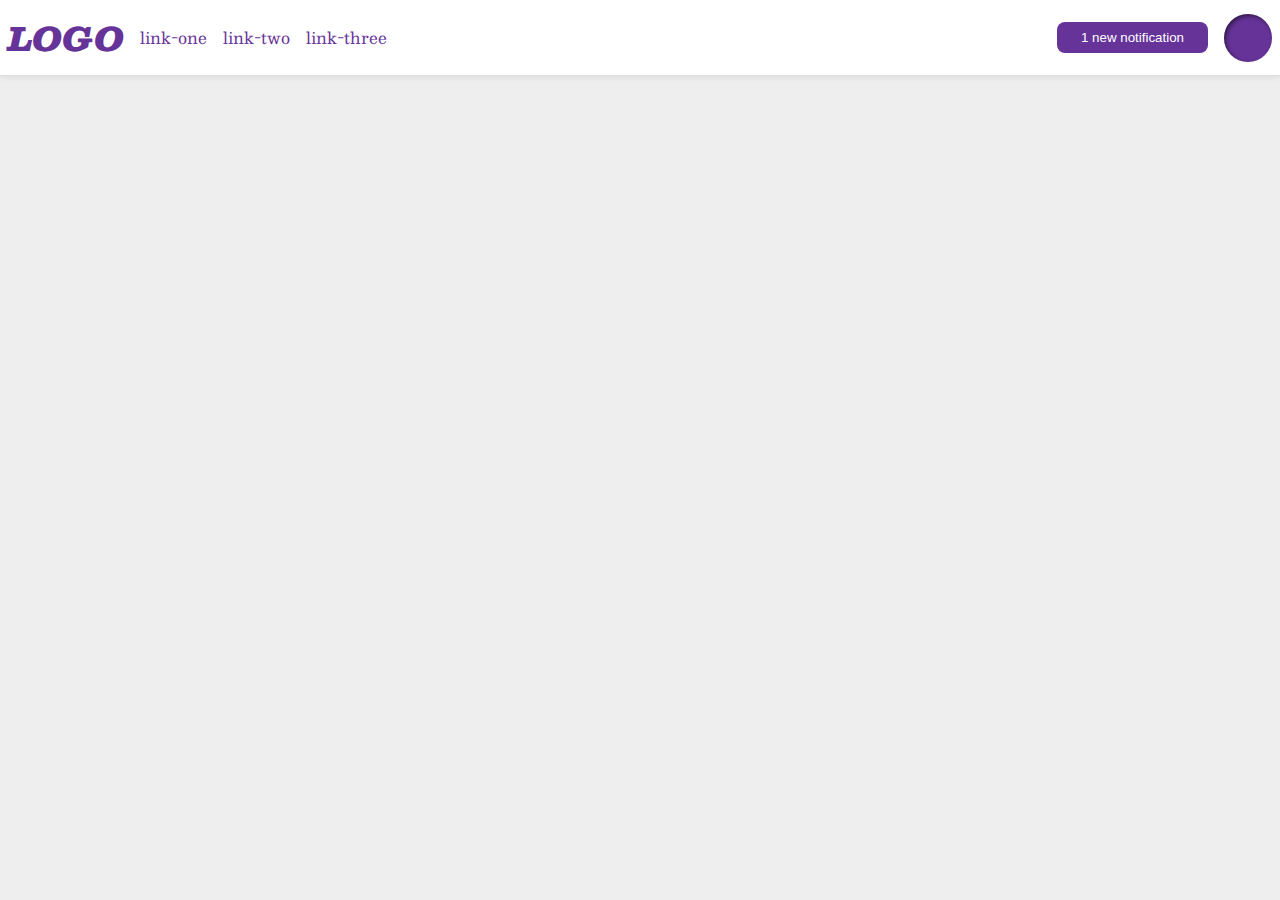
<file: flex/03-flex-header-2/index.html>
<!DOCTYPE html>
<html lang="en">
  <head>
    <meta charset="UTF-8">
    <meta http-equiv="X-UA-Compatible" content="IE=edge">
    <meta name="viewport" content="width=device-width, initial-scale=1.0">
    <title>Flex Header 2</title>
    <link rel="stylesheet" href="style.css">
  </head>
  <body>
    <div class="header">
      <div class="container">
        <div class="logo">
          LOGO
        </div>
        <ul class="links">
         <li><a href="google.com">link-one</a></li>
         <li><a href="google.com">link-two</a></li>
         <li><a href="google.com">link-three</a></li>
       </ul>
      </div>
      <div class="container">
        <button class="notifications">
          1 new notification
        </button>
        <div class="profile-image"></div>
      </div>  
    </div>
  </body>
</html>
</file>
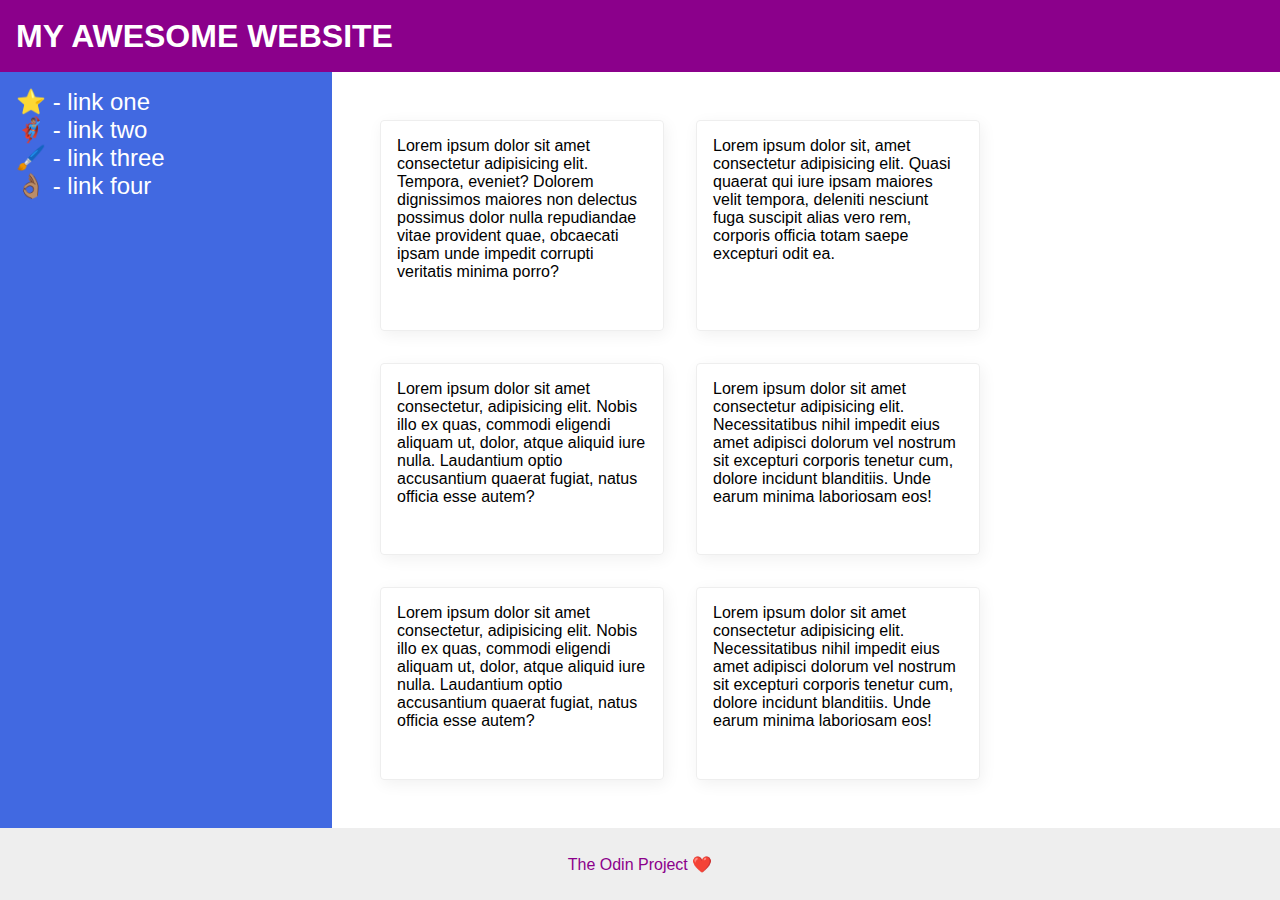
<file: flex/07-flex-layout-2/index.html>
<!DOCTYPE html>
<html lang="en">
  <head>
    <meta charset="UTF-8">
    <meta http-equiv="X-UA-Compatible" content="IE=edge">
    <meta name="viewport" content="width=device-width, initial-scale=1.0">
    <title>The Holy Grail</title>
    <link rel="stylesheet" href="style.css">
  </head>
  <body>
    <div class="header">
      MY AWESOME WEBSITE
    </div>
    <div class="content">
      <div class="sidebar">
        <ul>
          <li><a href="#">⭐ - link one</a></li>
          <li><a href="#">🦸🏽‍♂️ - link two</a></li>
          <li><a href="#">🖌️ - link three</a></li>
          <li><a href="#">👌🏽 - link four</a></li>
        </ul>
      </div>
      <div class="panels">
        <div class="card">Lorem ipsum dolor sit amet consectetur adipisicing elit. Tempora, eveniet? Dolorem dignissimos maiores non delectus possimus dolor nulla repudiandae vitae provident quae, obcaecati ipsam unde impedit corrupti veritatis minima porro?</div>
        <div class="card">Lorem ipsum dolor sit, amet consectetur adipisicing elit. Quasi quaerat qui iure ipsam maiores velit tempora, deleniti nesciunt fuga suscipit alias vero rem, corporis officia totam saepe excepturi odit ea.</div>
        <div class="card">Lorem ipsum dolor sit amet consectetur, adipisicing elit. Nobis illo ex quas, commodi eligendi aliquam ut, dolor, atque aliquid iure nulla. Laudantium optio accusantium quaerat fugiat, natus officia esse autem?</div>
        <div class="card">Lorem ipsum dolor sit amet consectetur adipisicing elit. Necessitatibus nihil impedit eius amet adipisci dolorum vel nostrum sit excepturi corporis tenetur cum, dolore incidunt blanditiis. Unde earum minima laboriosam eos!</div>
        <div class="card">Lorem ipsum dolor sit amet consectetur, adipisicing elit. Nobis illo ex quas, commodi eligendi aliquam ut, dolor, atque aliquid iure nulla. Laudantium optio accusantium quaerat fugiat, natus officia esse autem?</div>
        <div class="card">Lorem ipsum dolor sit amet consectetur adipisicing elit. Necessitatibus nihil impedit eius amet adipisci dolorum vel nostrum sit excepturi corporis tenetur cum, dolore incidunt blanditiis. Unde earum minima laboriosam eos!</div>
      </div>
      </div>
    <div class="footer">
      The Odin Project ❤️
    </div>
  </body>
</html>
</file>
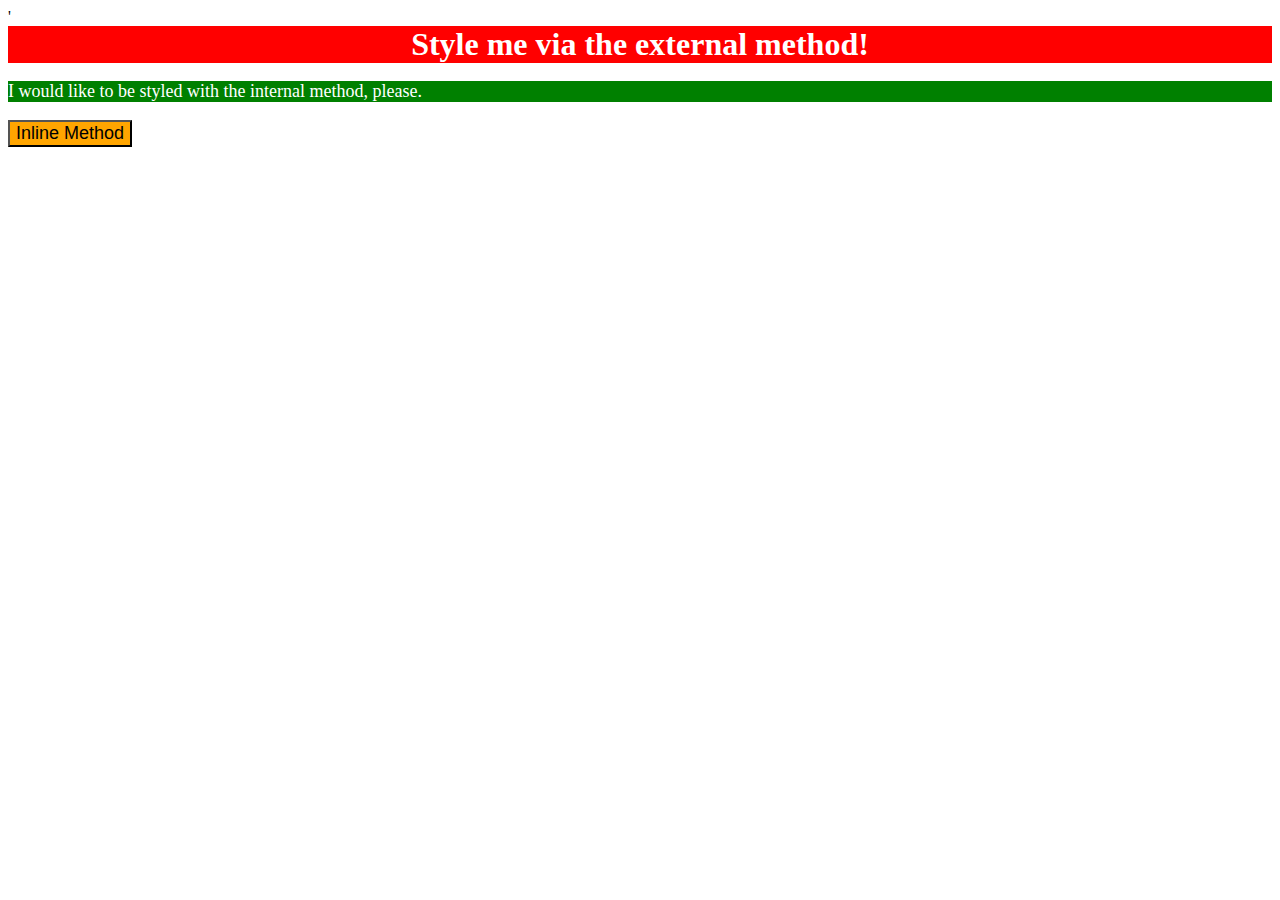
<file: foundations/01-css-methods/index.html>
<!DOCTYPE html>
<html lang="en">
  <head>
    <meta charset="UTF-8">
    <meta http-equiv="X-UA-Compatible" content="IE=edge">
    <meta name="viewport" content="width=device-width, initial-scale=1.0">
    <title>Methods for Adding CSS</title>'
    <link rel="stylesheet" href="./styles.css">
    <style>
    p {
      background-color: green;
      color: white;
      font-size: 18px;
    }
    </style>
  </head>
  <body>
    <div>Style me via the external method!</div>
    <p>I would like to be styled with the internal method, please.</p>
    <button style="background-color: orange;font-size: 18px;">Inline Method</button>
  </body>
</html>
</file>
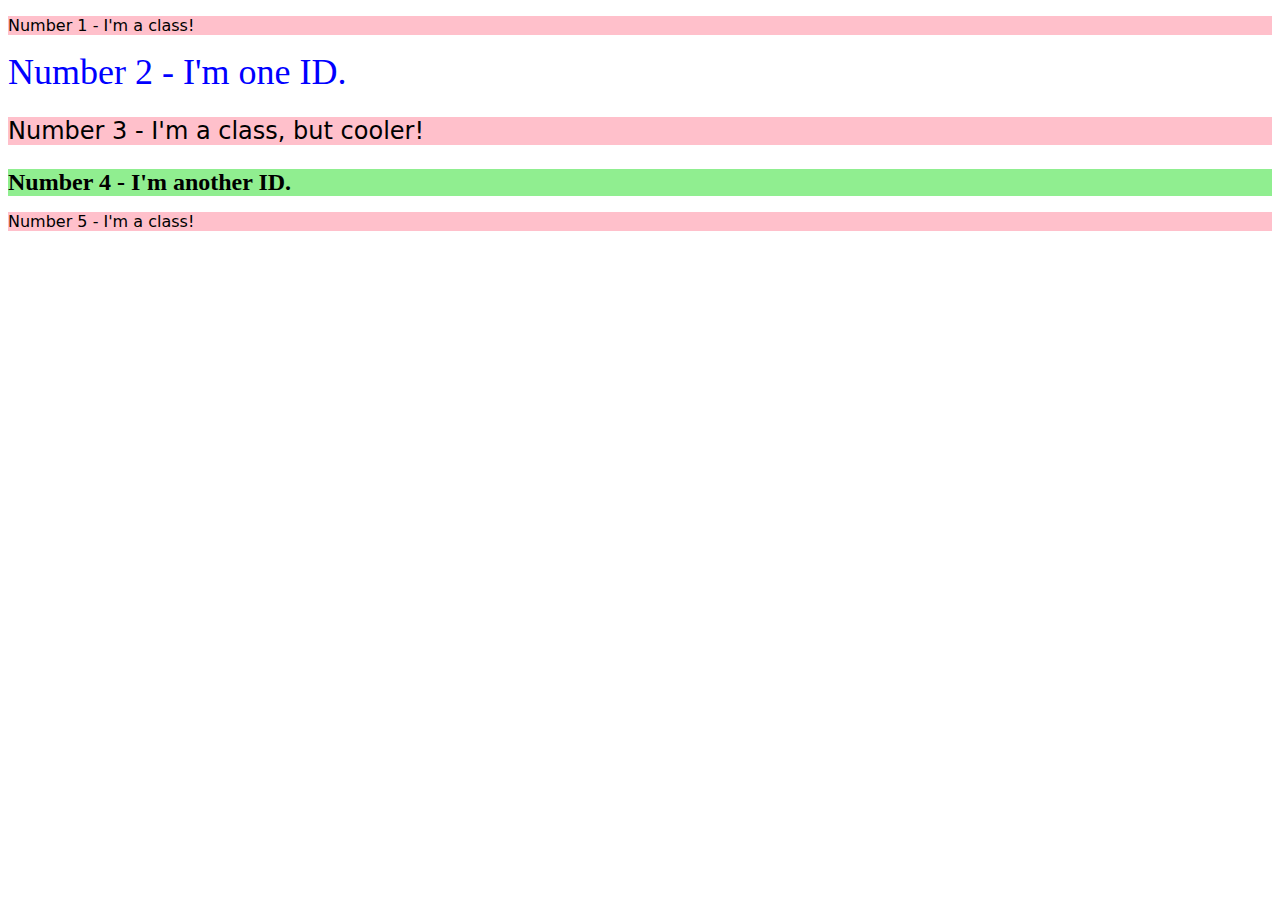
<file: foundations/02-class-id-selectors/index.html>
<!DOCTYPE html>
<html lang="en">
  <head>
    <meta charset="UTF-8">
    <meta http-equiv="X-UA-Compatible" content="IE=edge">
    <meta name="viewport" content="width=device-width, initial-scale=1.0">
    <title>Class and ID Selectors</title>
    <link rel="stylesheet" href="./style.css">
  </head>
  <body>
    <p class="odd">Number 1 - I'm a class!</p>
    <div id="second">Number 2 - I'm one ID.</div>
    <p class="odd third">Number 3 - I'm a class, but cooler!</p>
    <div id="fourth">Number 4 - I'm another ID.</div>
    <p class="odd">Number 5 - I'm a class!</p>
  </body>
</html>
</file>
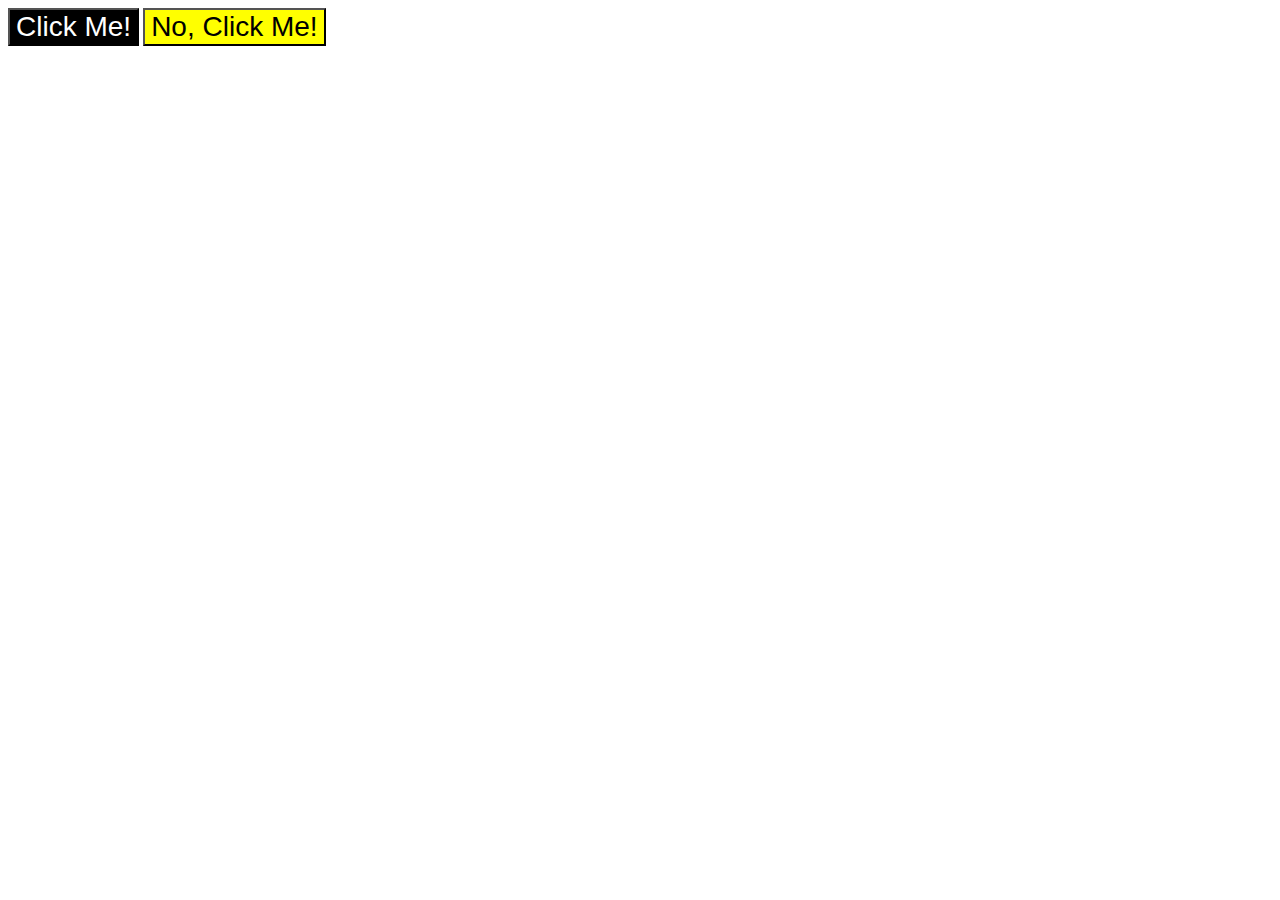
<file: foundations/03-grouping-selectors/index.html>
<!DOCTYPE html>
<html lang="en">
  <head>
    <meta charset="UTF-8">
    <meta http-equiv="X-UA-Compatible" content="IE=edge">
    <meta name="viewport" content="width=device-width, initial-scale=1.0">
    <title>Grouping Selectors</title>
    <link rel="stylesheet" href="./style.css">
  </head>
  <body>
    <button class="first">Click Me!</button>
    <button class="second">No, Click Me!</button>
  </body>
</html>
</file>
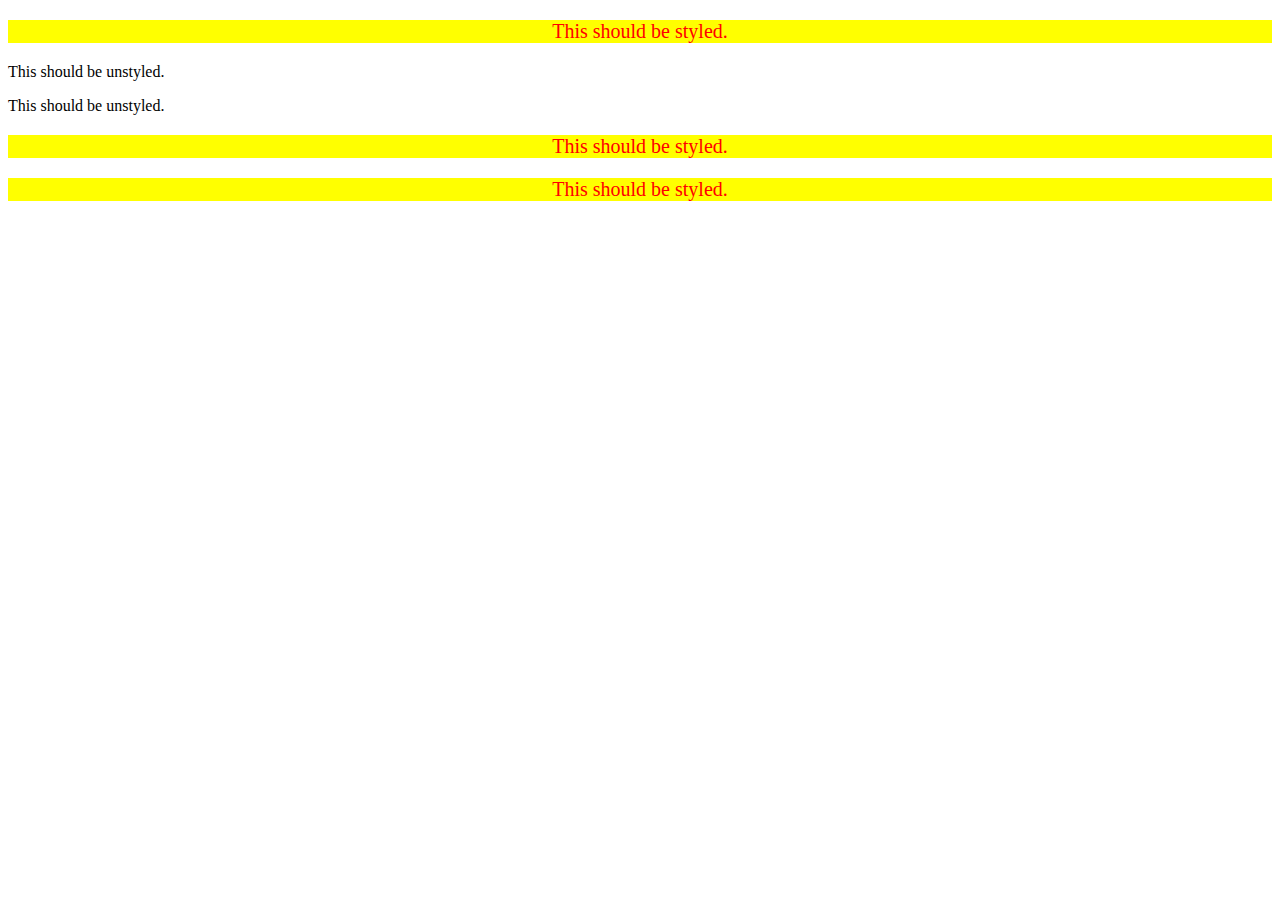
<file: foundations/05-descendant-combinator/index.html>
<!DOCTYPE html>
<html lang="en">
  <head>
    <meta charset="UTF-8">
    <meta http-equiv="X-UA-Compatible" content="IE=edge">
    <meta name="viewport" content="width=device-width, initial-scale=1.0">
    <title>Descendant Combinator</title>
    <link rel="stylesheet" href="./style.css">
  </head>
  <body>
    <div class="container">
      <p class="text">This should be styled.</p>
    </div>
    <p class="text">This should be unstyled.</p>
    <p class="text">This should be unstyled.</p>
    <div class="container">
      <p class="text">This should be styled.</p>
      <p class="text">This should be styled.</p>
    </div>
  </body>
</html>
</file>
<file: flex/03-flex-header-2/style.css>
/* this is some magical font-importing.  
you'll learn about it later. */
@import url('https://fonts.googleapis.com/css2?family=Besley:ital,wght@0,400;1,900&display=swap');

body {
  margin: 0;
  background: #eee;
  font-family: Besley, serif;
}

.header {
  background: white;
  border-bottom: 1px solid #ddd;
  box-shadow: 0 0 8px rgba(0,0,0,.1);
  display:flex;
  justify-content: space-between;
  padding: 8px;
}
.container, .links{
  display: flex;
  gap: 16px;
  padding: 0;
  align-items: center;
}

.profile-image {
  background: rebeccapurple;
  box-shadow: inset 2px 2px 4px rgba(0,0,0,.5);
  border-radius: 50%;
  width: 48px;
  height: 48px;
}

.logo {
  color: rebeccapurple;
  font-size: 32px;
  font-weight: 900;
  font-style: italic;
}

button {
  border: none;
  border-radius: 8px;
  background: rebeccapurple;
  color: white;
  padding: 8px 24px;
}

a {
  /* this removes the line under our links */
  text-decoration: none;
  color: rebeccapurple;
}

ul {
  list-style-type: none;
}
</file>
<file: flex/07-flex-layout-2/style.css>
body {
  font-family: -apple-system, BlinkMacSystemFont, 'Segoe UI', Roboto, Oxygen, Ubuntu, Cantarell, 'Open Sans', 'Helvetica Neue', sans-serif;
  margin: 0;
  min-height: 100vh;
}

.header {
  height: 72px;
  background: darkmagenta;
  color: white;
}

.footer {
  height: 72px;
  background: #eee;
  color: darkmagenta;
}

.sidebar {
  width: 300px;
  background: royalblue;
}

.card {
  border: 1px solid #eee;
  box-shadow: 2px 4px 16px rgba(0,0,0,.06);
  border-radius: 4px;
}

/*solution HERE*/

body {
  display:flex;
  flex-direction: column;
}
/*set the overall box layout to column,
leaving the flex without justification allows items to 
take up all the space*/
.header {
  font-size: 32px;
  font-weight: 900;
  padding: 0 16px;
  display: flex;
  align-items: center;
}
/*set the header to the appropriate size and center vertically*/
.footer {
  display: flex;
  justify-content: center;
  align-items: center;
}
/*center the footer*/
.content {
  display: flex;
  flex: 1;
}
/*set flex to 1 allows the page content/body to
take up all the space*/
.sidebar {
  flex-shrink: 0;
  padding: 16px;
}
/*set flex shrink to 0 ensures the sidebar remains
300px*/
ul {
  list-style: none;
  padding: 0px;
  margin: 0;
}
/*remove bullets and default indentations of 
ul*/
a {
  text-decoration: none;
  color: white;
  font-size: 24px;
}
/*remove hyperlink look from each anchor*/
.panels {
  display: flex;
  flex-wrap: wrap;
  padding: 32px;
}
/*wrap the panel area and added padding*/
.card {
  padding: 16px;
  margin: 16px;
  width: 250px;
}
/*give cards preset dimensions so that they fit 
properly in the screen*/
</file>
<file: foundations/01-css-methods/styles.css>
div {
    color:white;
    background-color: red;
    font-size:32px;
    text-align: center;
    font-weight: bold;
}
</file>
<file: foundations/02-class-id-selectors/style.css>
.odd {
    background-color: pink;
    font-family: Verdana, "Dejavu Sans" , gitsans-serif;
}

/* All odd numbered elements**: a light red/pink background, 
and a list of fonts containing `Verdana` and `DejaVu Sans` with `sans-serif` as a fallback*/

#second {
    color: rgb(0, 0, 255);
    font-size: 36px;
}
/*The second element: blue text and a font size of 36px*/

.third {
    font-size:24px;
}
/*The third element**: in addition to the styles for all odd numbered elements, add a font size of 24px*/
#fourth {
    background-color:lightgreen;
    font-size:24px;
    font-weight:bold;
}
/*The fourth element: a light green background, a font size of 24px, and bold*/
</file>
<file: foundations/03-grouping-selectors/style.css>
.first,
.second {
    font-size:28px;
    font-family: Helvetica, "Times New Roman", sans-serif;
}
/***Both elements**: a font size of 28px and a list of fonts containing `Helvetica` and `Times New Roman`,
 with `sans-serif` as a fallback */
.first {
    background-color: black;
    color:white;
}
/***The first element**: a black background and white text*/
.second {
    background-color: yellow;
}
/***The second element**: a yellow background*/
</file>
<file: foundations/05-descendant-combinator/style.css>
.container .text {
    background-color: yellow;
    color:red;
    font-size:20px;
    text-align:center;
}
/*Only the `p` elements that are descendants of the `div` element should have a yellow background, 
red text, a font size of 20px, and center aligned.*/
</file>
